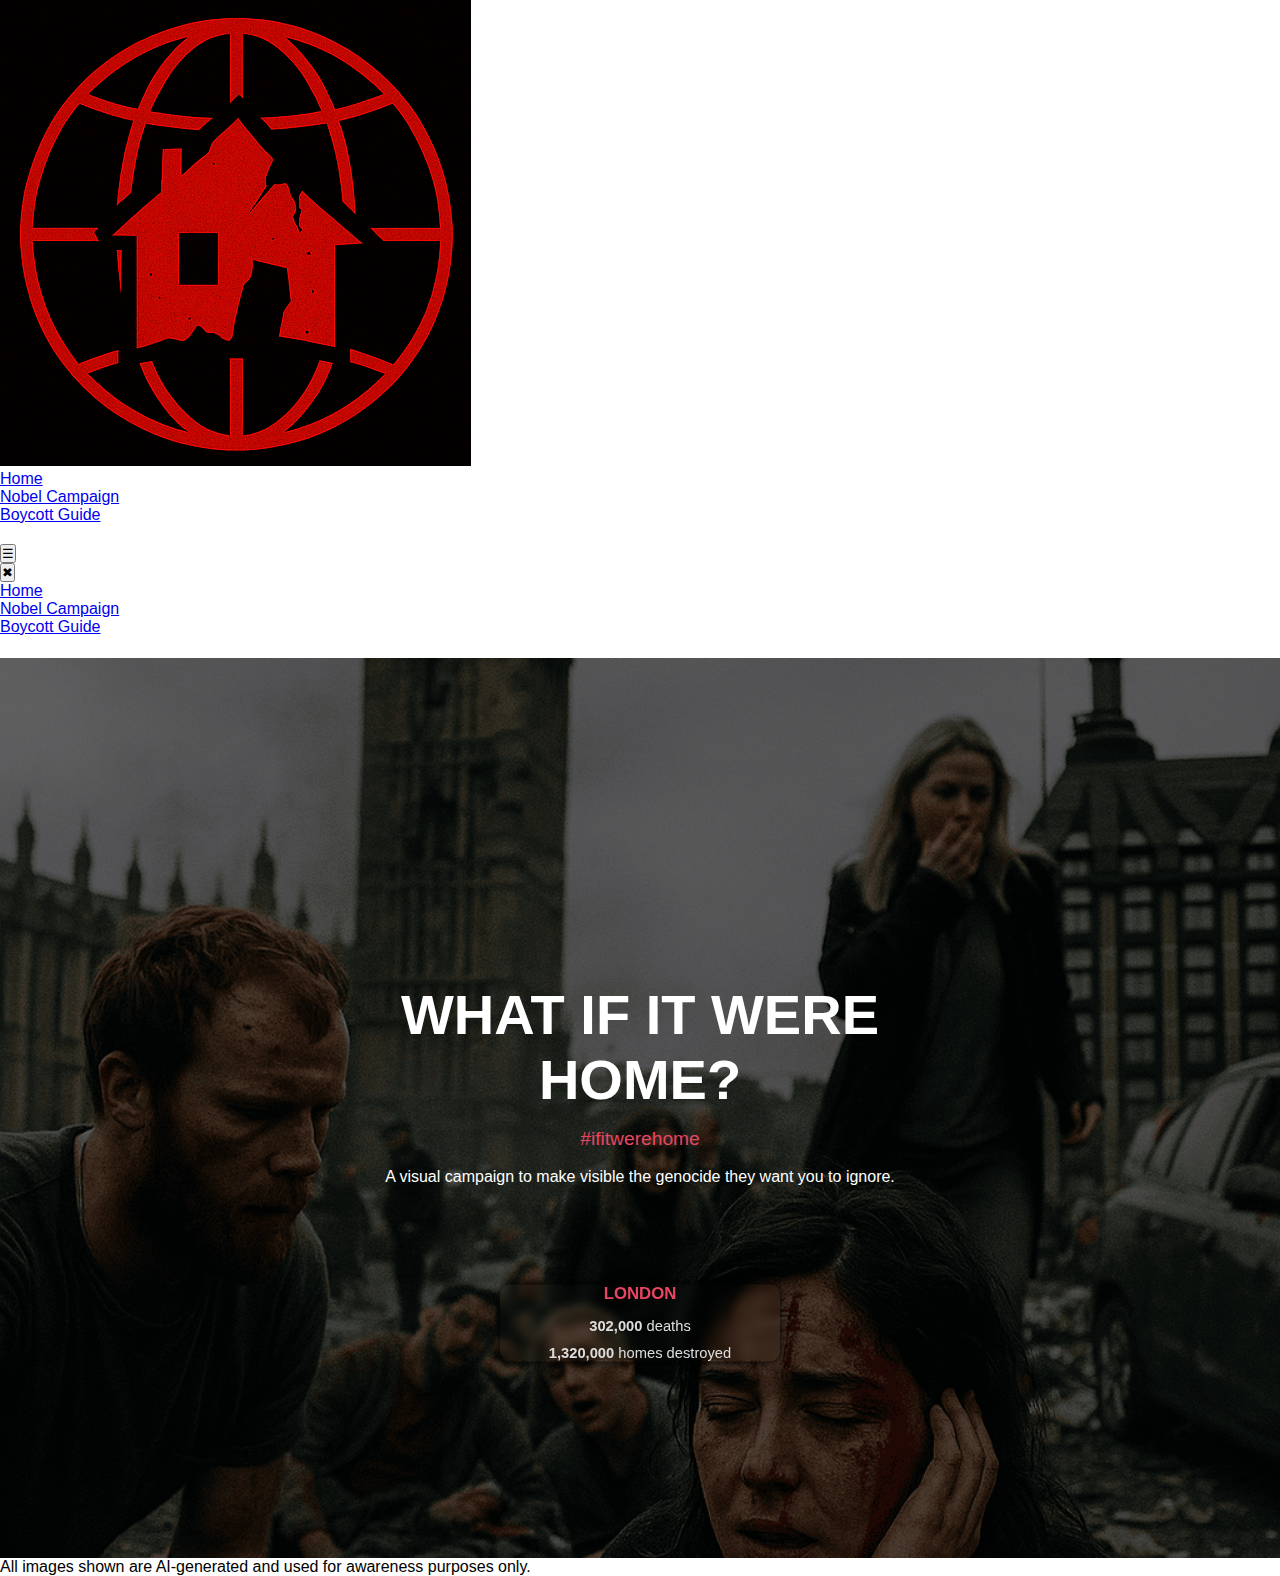
<file: index.html>
<!DOCTYPE html>
<html lang="en">
<head>
  <link rel="stylesheet" href="css/style.css" />
  <meta charset="UTF-8" />
  <meta name="viewport" content="width=device-width, initial-scale=1.0" />
  <title>If It Were Home</title>
  <style>
    * {
      margin: 0;
      padding: 0;
      box-sizing: border-box;
    }
    body, html {
      min-height: 100%;
      font-family: 'Segoe UI', Tahoma, Geneva, Verdana, sans-serif;
      overflow-x: hidden; /* keep horizontal overflow hidden, allow scroll */
    }
    .slider {
      position: relative;
      width: 100vw;
      height: 100vh;
    }
    .slide {
      position: absolute;
      width: 100%;
      height: 100%;
      background-size: cover;
      background-position: center;
      opacity: 0;
      transition: opacity 1s ease-in-out;
    }
    .slide.active {
      opacity: 1;
      z-index: 1;
    }
    .overlay {
      background-color: rgba(0, 0, 0, 0.6);
      position: absolute;
      top: 0; left: 0; right: 0; bottom: 0;
      z-index: 2;
    }
    .content {
      position: absolute;
      top: 50%;
      left: 50%;
      transform: translate(-50%, -50%);
      text-align: center;
      color: #fff;
      z-index: 3;
      padding: 20px;
    }
    .logo {
      position: absolute;
      top: 20px;
      left: 20px;
      width: 100px;
      z-index: 4;
    }
    h1 {
      font-size: 2.5rem;
      margin-bottom: 1rem;
    }
    .hashtag {
      font-size: 1.2rem;
      color: #e94560;
      margin-bottom: 1rem;
    }
    p {
      font-size: 1rem;
    }
    @media (min-width: 768px) {
      h1 {
        font-size: 3.5rem;
      }
      p {
        font-size: 1.3rem;
      }
    }
  </style>
</head>

<script>
document.addEventListener('DOMContentLoaded', function() {
  const menuToggle = document.querySelector('.menu-toggle');
  const menuClose = document.querySelector('.menu-close');
  const mobileMenu = document.getElementById('mobileMenu');

  menuToggle.addEventListener('click', () => {
    mobileMenu.style.right = '0px';
  });

  menuClose.addEventListener('click', () => {
    mobileMenu.style.right = '-250px';
  });
});
</script>
<body>
<header class="main-header">
  <a href="index.html">
    <img src="img/ifitwerehome_red_logo_menu.png" loading="lazy" alt="If It Were Home logo" class="header-logo"/>
  </a>
  <nav class="main-nav">
    <ul>
      <li><a href="index.html">Home</a></li>
      <li><a href="nobel.html">Nobel Campaign</a></li>
      <li><a href="boycott.html">Boycott Guide</a></li>
      <li>
      <a href="https://www.instagram.com/ifitwerehome" target="_blank" aria-label="Instagram">
        <img src="img/instagram.svg" loading="lazy" alt="Instagram" style="width:20px;height:20px;vertical-align:middle;">
      </a>
    </li>
    </ul>
  </nav>
  <button class="menu-toggle" aria-label="Open menu">☰</button>
</header>

<nav class="mobile-menu" id="mobileMenu">
  <button class="menu-close" aria-label="Close menu">✖</button>
  <ul>
    <li><a href="index.html">Home</a></li>
    <li><a href="nobel.html">Nobel Campaign</a></li>
    <li><a href="boycott.html">Boycott Guide</a></li>
    <li>
    <a href="https://www.instagram.com/ifitwerehome" target="_blank" aria-label="Instagram">
      <img src="img/instagram.svg" loading="lazy" alt="Instagram" style="width:22px;height:22px;vertical-align:middle;">
    </a>
  </ul>
</nav>

  <div class="slider">
    <div class="slide active" style="background-image: url('img/iiwh_london.png')" data-city="London"></div>
    <div class="slide" style="background-image: url('img/iiwh_rome.png')" data-city="Rome"></div>
    <div class="slide" style="background-image: url('img/iiwh_paris.png')" data-city="Paris"></div>
    <div class="slide" style="background-image: url('img/iiwh_berlin.png')" data-city="Berlin"></div>
    <div class="slide" style="background-image: url('img/iiwh_madrid.png')" data-city="Madrid"></div>

    <div class="overlay"></div>
    <div class="content">
      <h1 id="headline">WHAT IF IT WERE HOME?</h1>
      <div class="hashtag">#ifitwerehome</div>
      <p id="description">A visual campaign to make visible the genocide they want you to ignore.</p>
      <div class="impact-section" id="impact">
  <!-- Stats will appear here dynamically -->
</div>
    </div>
  </div>

  <script>
    const slides = document.querySelectorAll('.slide');
    const description = document.getElementById('description');

    const descriptions = {
      'London': 'A visual campaign to make visible the genocide they want you to ignore.',
      'Rome': 'Una campagna visiva per rendere visibile il genocidio che vogliono farci ignorare.',
      'Paris': 'Une campagne visuelle pour rendre visible le génocide qu’on veut vous faire ignorer.',
      'Berlin': 'Eine visuelle Kampagne, um den Völkermord sichtbar zu machen, den man euch verschweigen will.',
      'Madrid': 'Una campaña visual para hacer visible el genocidio que quieren que ignores.'
    };

    const stats = {
      'London': {
        deaths: '302,000',
        homes: '1,320,000'
      },
      'Rome': {
        deaths: '89,000',
        homes: '390,000'
      },
      'Paris': {
        deaths: '66,000',
        homes: '294,000'
      },
      'Berlin': {
        deaths: '117,000',
        homes: '518,000'
      },
      'Madrid': {
        deaths: '105,000',
        homes: '462,000'
      }
    };

    let current = 0;

const impact = document.getElementById('impact');

function showSlide(index) {
  slides.forEach((slide, i) => {
    slide.classList.remove('active');
    if (i === index) {
      slide.classList.add('active');
      const city = slide.dataset.city;
      description.textContent = descriptions[city];

      // Popola il contenuto PRIMA
      impact.innerHTML = `
        <h3 class="impact-title">${city}</h3>
        <p class="impact-line"><strong>${stats[city].deaths}</strong> deaths</p>
        <p class="impact-line"><strong>${stats[city].homes}</strong> homes destroyed</p>
      `;

      // Trigger animazione
      impact.classList.remove('show');
      void impact.offsetWidth;
      impact.classList.add('fade', 'show');
    }
  });
}

    //Inizializza subito con la prima città
    showSlide(0);

    setInterval(() => {
      current = (current + 1) % slides.length;
      showSlide(current);
    }, 5000);
  </script>
    <footer>
    All images shown are AI-generated and used for awareness purposes only.
  </footer>
  
</body>
</html>
</file>
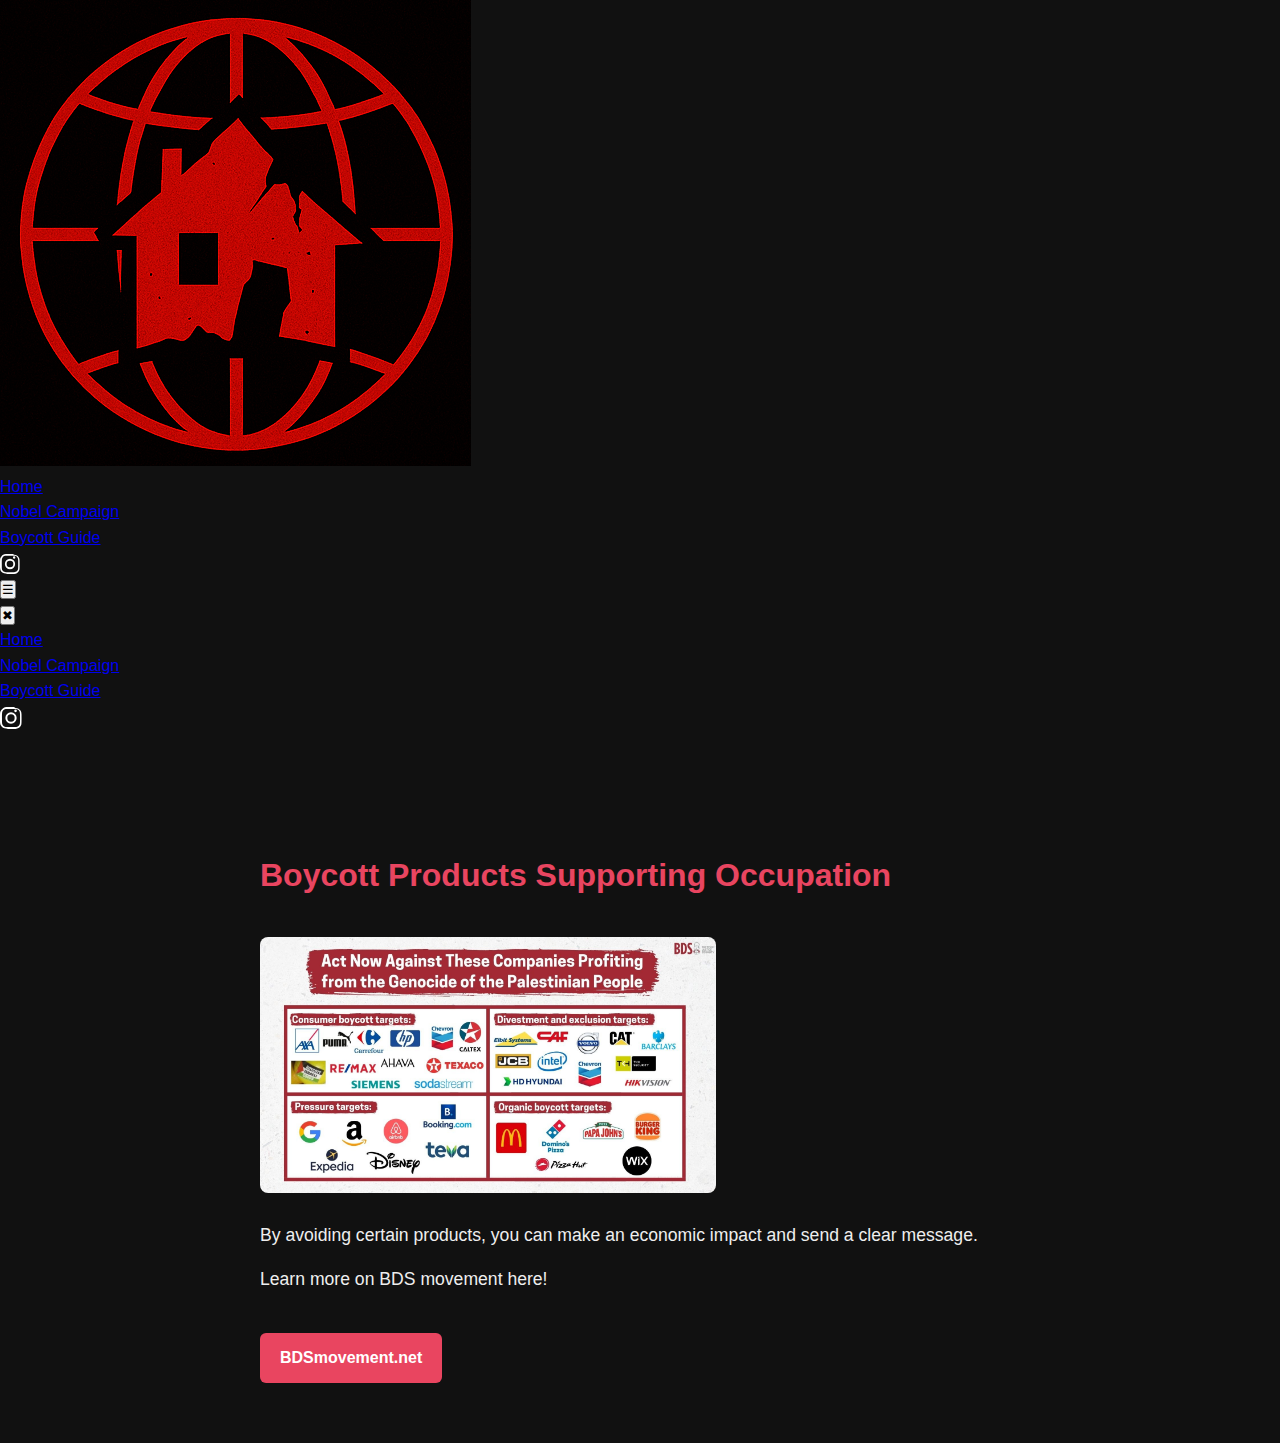
<file: boycott.html>
<!DOCTYPE html>
<html lang="en">
<head>
  <meta charset="UTF-8" />
  <meta name="viewport" content="width=device-width, initial-scale=1.0"/>
  <title>Boycott Guide - If It Were Home</title>
  <link rel="stylesheet" href="css/style.css" />
   <style>
    * {
      margin: 0;
      padding: 0;
      box-sizing: border-box;
    }
    body {
      margin: 0;
      font-family: 'Segoe UI', Tahoma, Geneva, Verdana, sans-serif;
      background: #111;
      color: #eee;
      line-height: 1.6;
    }
    main {
      max-width: 800px;
      margin: 120px auto 60px auto;
      padding: 0 20px;
    }
    main h1 {
      font-size: 2rem;
      margin-bottom: 1rem;
      color: #e94560;
    }
    main p {
      font-size: 1.1rem;
      margin-bottom: 1rem;
    }
    main ul {
      margin-top: 1em;
      padding-left: 20px;
    }
    main ul li {
      margin-bottom: 0.5em;
    }
    .cta-link {
      display: inline-block;
      margin-top: 1.5rem;
      background: #e94560;
      color: white;
      padding: 12px 20px;
      border-radius: 6px;
      text-decoration: none;
      font-weight: bold;
    }
    .cta-link:hover {
      background: #ff5e78;
    }
    .slider {
      position: relative;
      width: 100vw;
      height: 100vh;
    }
    .slide {
      position: absolute;
      width: 100%;
      height: 100%;
      background-size: cover;
      background-position: center;
      opacity: 0;
      transition: opacity 1s ease-in-out;
    }
    .slide.active {
      opacity: 1;
      z-index: 1;
    }
    .overlay {
      background-color: rgba(0, 0, 0, 0.6);
      position: absolute;
      top: 0; left: 0; right: 0; bottom: 0;
      z-index: 2;
    }
    .content {
      position: absolute;
      top: 50%;
      left: 50%;
      transform: translate(-50%, -50%);
      text-align: center;
      color: #fff;
      z-index: 3;
      padding: 20px;
    }
    .logo {
      position: absolute;
      top: 20px;
      left: 20px;
      width: 100px;
      z-index: 4;
    }
    h1 {
      font-size: 2.5rem;
      margin-bottom: 1rem;
    }
    .hashtag {
      font-size: 1.2rem;
      color: #e94560;
      margin-bottom: 1rem;
    }
    p {
      font-size: 1rem;
    }
    @media (min-width: 768px) {
      h1 {
        font-size: 3.5rem;
      }
      p {
        font-size: 1.3rem;
      }
    }
  </style>
</head>
<script>
document.addEventListener('DOMContentLoaded', function() {
  const menuToggle = document.querySelector('.menu-toggle');
  const menuClose = document.querySelector('.menu-close');
  const mobileMenu = document.getElementById('mobileMenu');

  menuToggle.addEventListener('click', () => {
    mobileMenu.style.right = '0px';
  });

  menuClose.addEventListener('click', () => {
    mobileMenu.style.right = '-250px';
  });
});
</script>
<body>
<header class="main-header">
  <a href="index.html">
    <img src="img/ifitwerehome_red_logo_menu.png" loading="lazy" alt="If It Were Home logo" class="header-logo"/>
  </a>
  <nav class="main-nav">
    <ul>
      <li><a href="index.html">Home</a></li>
      <li><a href="nobel.html">Nobel Campaign</a></li>
      <li><a href="boycott.html">Boycott Guide</a></li>
      <li>
      <a href="https://www.instagram.com/ifitwerehome" target="_blank" aria-label="Instagram">
        <img src="img/instagram.svg" loading="lazy" alt="Instagram" style="width:20px;height:20px;vertical-align:middle;">
      </a>
    </li>
    </ul>
  </nav>
  <button class="menu-toggle" aria-label="Open menu">☰</button>
</header>

<nav class="mobile-menu" id="mobileMenu">
  <button class="menu-close" aria-label="Close menu">✖</button>
  <ul>
    <li><a href="index.html">Home</a></li>
    <li><a href="nobel.html">Nobel Campaign</a></li>
    <li><a href="boycott.html">Boycott Guide</a></li>
    <li>
    <a href="https://www.instagram.com/ifitwerehome" target="_blank" aria-label="Instagram">
      <img src="img/instagram.svg" loading="lazy" alt="Instagram" style="width:22px;height:22px;vertical-align:middle;">
    </a>
  </ul>
</nav>
  <main>
    <h1>Boycott Products Supporting Occupation</h1>
      <img src="img/boycott_list.jpg" loading="lazy" alt="Boycott illustration" style="max-width:60%; border-radius:8px; margin:20px 0;">
    <p>
      By avoiding certain products, you can make an economic impact and send a clear message.
    </p>
    <p>
      Learn more on BDS movement here!
    </p>
    <a href="https://bdsmovement.net" target="_blank" class="cta-link">BDSmovement.net</a>
  </main>
</body>
</html>
</file>
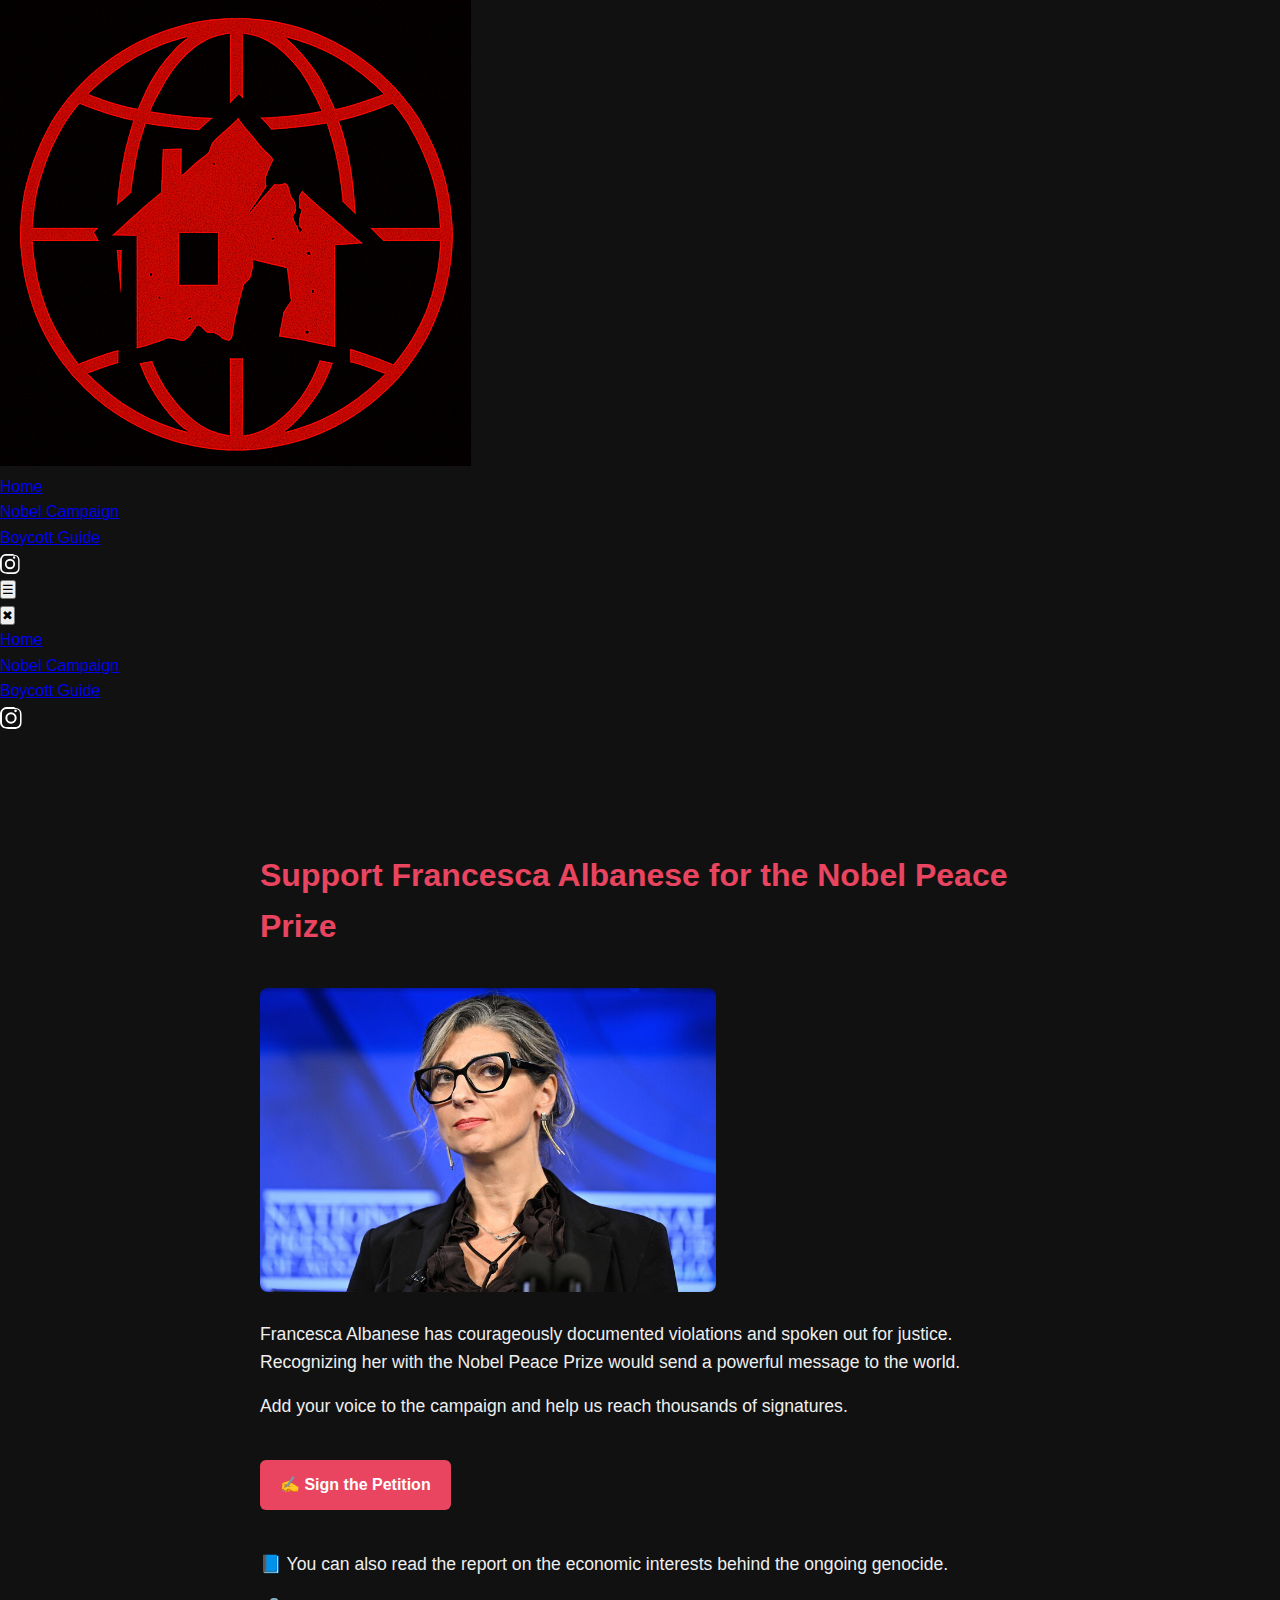
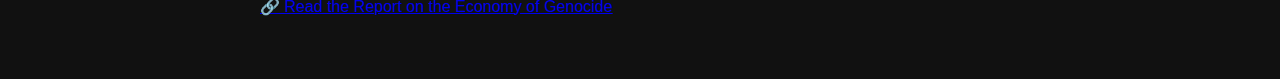
<file: nobel.html>
<!DOCTYPE html>
<html lang="en">
<head>
  <meta charset="UTF-8" />
  <meta name="viewport" content="width=device-width, initial-scale=1.0"/>
  <title>Nobel Campaign - If It Were Home</title>
  <link rel="stylesheet" href="css/style.css" />
   <style>
    * {
      margin: 0;
      padding: 0;
      box-sizing: border-box;
    }
    body {
      margin: 0;
      font-family: 'Segoe UI', Tahoma, Geneva, Verdana, sans-serif;
      background: #111;
      color: #eee;
      line-height: 1.6;
    }
    main {
      max-width: 800px;
      margin: 120px auto 60px auto;
      padding: 0 20px;
    }
    main h1 {
      font-size: 2rem;
      margin-bottom: 1rem;
      color: #e94560;
    }
    main p {
      font-size: 1.1rem;
      margin-bottom: 1rem;
    }
    main ul {
      margin-top: 1em;
      padding-left: 20px;
    }
    main ul li {
      margin-bottom: 0.5em;
    }
    .cta-link {
      display: inline-block;
      margin-top: 1.5rem;
      background: #e94560;
      color: white;
      padding: 12px 20px;
      border-radius: 6px;
      text-decoration: none;
      font-weight: bold;
    }
    .cta-link:hover {
      background: #ff5e78;
    }
    .slider {
      position: relative;
      width: 100vw;
      height: 100vh;
    }
    .slide {
      position: absolute;
      width: 100%;
      height: 100%;
      background-size: cover;
      background-position: center;
      opacity: 0;
      transition: opacity 1s ease-in-out;
    }
    .slide.active {
      opacity: 1;
      z-index: 1;
    }
    .overlay {
      background-color: rgba(0, 0, 0, 0.6);
      position: absolute;
      top: 0; left: 0; right: 0; bottom: 0;
      z-index: 2;
    }
    .content {
      position: absolute;
      top: 50%;
      left: 50%;
      transform: translate(-50%, -50%);
      text-align: center;
      color: #fff;
      z-index: 3;
      padding: 20px;
    }
    .logo {
      position: absolute;
      top: 20px;
      left: 20px;
      width: 100px;
      z-index: 4;
    }
    h1 {
      font-size: 2.5rem;
      margin-bottom: 1rem;
    }
    .hashtag {
      font-size: 1.2rem;
      color: #e94560;
      margin-bottom: 1rem;
    }
    p {
      font-size: 1rem;
    }
    @media (min-width: 768px) {
      h1 {
        font-size: 3.5rem;
      }
      p {
        font-size: 1.3rem;
      }
    }
  </style>
</head>
<script>
document.addEventListener('DOMContentLoaded', function() {
  const menuToggle = document.querySelector('.menu-toggle');
  const menuClose = document.querySelector('.menu-close');
  const mobileMenu = document.getElementById('mobileMenu');

  menuToggle.addEventListener('click', () => {
    mobileMenu.style.right = '0px';
  });

  menuClose.addEventListener('click', () => {
    mobileMenu.style.right = '-250px';
  });
});
</script>
<body>
<header class="main-header">
  <a href="index.html">
    <img src="img/ifitwerehome_red_logo_menu.png" alt="If It Were Home logo" class="header-logo"/>
  </a>
  <nav class="main-nav">
    <ul>
      <li><a href="index.html">Home</a></li>
      <li><a href="nobel.html">Nobel Campaign</a></li>
      <li><a href="boycott.html">Boycott Guide</a></li>
      <li>
      <a href="https://www.instagram.com/ifitwerehome" target="_blank" aria-label="Instagram">
        <img src="img/instagram.svg" loading="lazy" alt="Instagram" style="width:20px;height:20px;vertical-align:middle;">
      </a>
    </li>
    </ul>
  </nav>
  <button class="menu-toggle" aria-label="Open menu">☰</button>
</header>

<nav class="mobile-menu" id="mobileMenu">
  <button class="menu-close" aria-label="Close menu">✖</button>
  <ul>
    <li><a href="index.html">Home</a></li>
    <li><a href="nobel.html">Nobel Campaign</a></li>
    <li><a href="boycott.html">Boycott Guide</a></li>
    <li>
    <a href="https://www.instagram.com/ifitwerehome" target="_blank" aria-label="Instagram">
      <img src="img/instagram.svg" loading="lazy" alt="Instagram" style="width:22px;height:22px;vertical-align:middle;">
    </a>
  </ul>
</nav>

  <main>
    <h1>Support Francesca Albanese for the Nobel Peace Prize</h1>
    <img src="img/falbanese_nobel.jpg" loading="lazy" alt="Boycott illustration" style="max-width:60%; border-radius:8px; margin:20px 0;">
    <p>
      Francesca Albanese has courageously documented violations and spoken out for justice.
      Recognizing her with the Nobel Peace Prize would send a powerful message to the world.
    </p>
    <p>
      Add your voice to the campaign and help us reach thousands of signatures.
    </p>
    <a href="https://www.change.org/p/chiediamo-la-nomina-di-francesca-albanese-al-premio-nobel-per-la-pace?cs_tk=A1hIGOkRgxmIUZIxf2gAAXicyyvNyQEABF8BvDllYTkyYzUyYjRhYWU5ZjA4YTgxZTRhNTYyYThhNWQ1MWZjMDY0NWM5NTVkOTk4NTlkZDVmZTM3N2ExNWU3MWM%3D&utm_campaign=c40415524a2c43339df6497c046d3fe4&utm_content=initial_v0_4_1&utm_medium=email&utm_source=petition_signer_receipt&utm_term=cs" target="_blank" class="cta-link">✍️ Sign the Petition</a>

    <p style="margin-top:2.5rem;">
        📘 You can also read the report on the economic interests behind the ongoing genocide.
    </p>
    <a href="https://www.ohchr.org/sites/default/files/documents/hrbodies/hrcouncil/sessions-regular/session59/advance-version/a-hrc-59-23-aev.pdf" target="_blank" class="report-link">🔗 Read the Report on the Economy of Genocide</a>
</main>
</body>
</html>
</file>
<file: css/style.css>
.impact-section {
  position: absolute;              /* 👈 necessario per top + left */
  top: 90%;
  left: 50%;                       /* 👈 centra orizzontalmente */
  transform: translateX(-50%);     /* 👈 centra esattamente al centro */
  
  margin-top: 60px;
  color: white;
  border-radius: 10px;
  min-width: 280px;
  box-shadow: 0 0 10px #000;
  text-align: center;
  backdrop-filter: blur(4px);
  display: flex;
  flex-direction: column;
}

.impact-title {
  font-size: 1.05rem;
  margin-bottom: 15px;
  color: #e94560;
  text-transform: uppercase;
}

.impact-line {
  font-size: 0.92rem;
  color: #ddd;
  line-height: 1;
}

.impact-line + .impact-line {
  margin-top: 12px; /* 👈 piccolo spazio tra le due righe */
}

#description {
  font-size: 1rem;
  line-height: 1.4;
  height: 4.2em; /* 3 righe */
  overflow: hidden;
  text-overflow: ellipsis;
}

.fade {
  opacity: 0;
  transition: opacity 0.5s ease-in-out;
}

.fade.show {
  opacity: 1;
}

@media (max-width: 768px) {
  .impact-section {
    top: 90%;
    transform: translate(-50%, -55%);
  }
}
</file>
